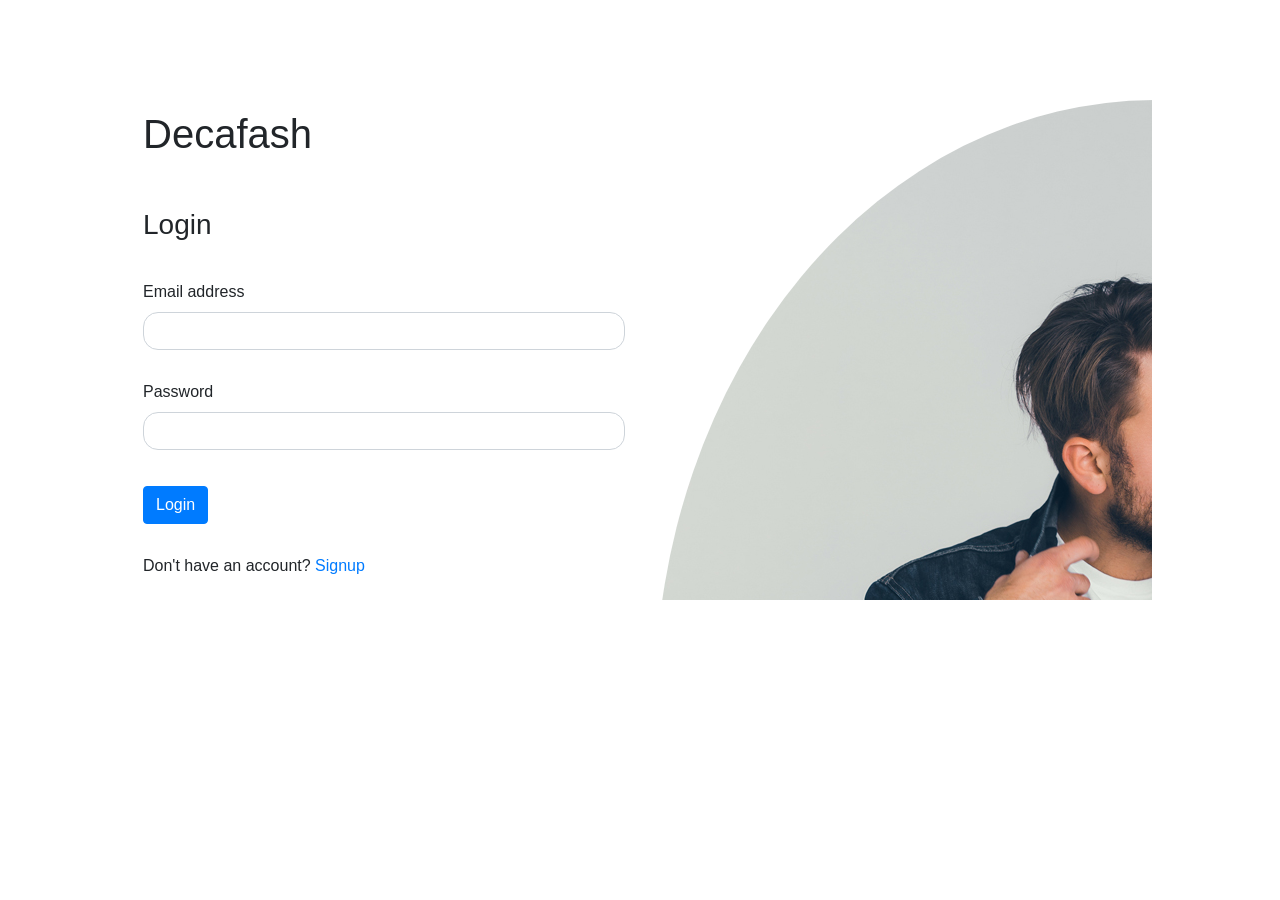
<file: public/index.html>
<!DOCTYPE html>
<html lang="en">

<head>
    <meta charset="UTF-8">
    <meta name="viewport" content="width=device-width, initial-scale=1.0">
    <meta http-equiv="X-UA-Compatible" content="ie=edge">
    <meta name="author" content="Emmanuel">
    <title>Decafash | Login</title>
    <link rel="stylesheet" href="https://stackpath.bootstrapcdn.com/bootstrap/4.3.1/css/bootstrap.min.css"
        integrity="sha384-ggOyR0iXCbMQv3Xipma34MD+dH/1fQ784/j6cY/iJTQUOhcWr7x9JvoRxT2MZw1T" crossorigin="anonymous">
    <link rel="stylesheet" href="assets/css/style.css">
    <link href="https://fonts.googleapis.com/css?family=Gugi|Macondo+Swash+Caps|Stylish" rel="stylesheet">
    <link rel="shortcut icon" href="./assets/img/ico.png" type="image/x-icon">
</head>

<body>
    <!--/////////////////////////////SIGN IN FORM \\\\\\\\\\\\\\\\\\\\\\\\\\\\\\  -->

    <div class="container">
        <div class="row" style="height: 500px; margin-top: 100px">
            <div class="col-md-6">
                <form>
                    <div class="form-group">
                        <h1 style="margin-top: 10px">Decafash</h1>
                        <h3 style="margin-top: 50px">Login</h3>
                        <div class="alert alert-danger not-exist already-data alert-dismissible fade show" style="display: none">
                                <button type="button" class="close" data-dismiss="alert">&times;</button>
                                <strong>Sorry!</strong> Stylist with the account does not exist.
                              </div>
                        <div class="alert alert-danger wrong-password already-data alert-dismissible fade show" style="display: none">
                                <button type="button" class="close" data-dismiss="alert">&times;</button>
                                 Incorrect password.
                              </div>
                        <div class="alert alert-danger empty-data already-data alert-dismissible fade show" style="display: none">
                                <button type="button" class="close" data-dismiss="alert">&times;</button>
                                Fill in the required details.
                              </div>


                        <label for="email" style="margin-top: 30px">Email address</label>
                        <input type="email" style="border-radius: 15px" class="form-control" id="email" required>
                    </div>
                    <div class="form-group" style="margin-top: 30px">
                        <label for="pwd">Password</label>
                        <input type="password" style="border-radius: 15px" class="form-control" id="pwd" required>
                    </div>

                    <!-- <a href="all-design.html" style="margin-top: 20px" class="btn btn-primary">Login</a> -->
                    <button  style="margin-top: 20px" class="btn btn-primary" id="log-in">Login</button>


                    <p style="margin-top: 30px">Don't have an account? <a href="signup.html">Signup</a></p>
                </form>
            </div>
            <div class="col-md-6">
                <div id="right">
                    <!--//////////////////////////SLIDER\\\\\\\\\\\\\\\\\\\\\\\\\ -->
                    <img src="assets/img/slider1.jpg" alt="image of fashion" class="slider rounded-circle">
                    <img src="assets/img/slider2.jpg" alt="image of fashion" class="slider rounded-circle">
                    <img src="assets/img/slider3.jpg" alt="image of fashion" class="slider rounded-circle">
                    <img src="assets/img/slider4.jpg" alt="image of fashion" class="slider rounded-circle">
                    <img src="assets/img/slider5.jpg" alt="image of fashion" class="slider rounded-circle">
                </div>

            </div>
        </div>
    </div>


</body>
<script>
    let slideIndex = 0;

    const homeSlideshow = () => {
        let slides = document.getElementsByClassName('slider');
        for (let i = 0; i < slides.length; i++) {
            slides[i].style.display = 'none';
        }
        slideIndex++;
        if (slideIndex > slides.length) {
            slideIndex = 1
        }
        slides[slideIndex - 1].style.display = 'block';
        setTimeout(homeSlideshow, 5000); // Change image every 5 seconds
    };

    homeSlideshow();
</script>


<script src="./assets/js/jquery.min.js"></script>
<script src="./assets/js/app.js"></script>
<script src="https://stackpath.bootstrapcdn.com/bootstrap/4.3.1/js/bootstrap.min.js"
integrity="sha384-JjSmVgyd0p3pXB1rRibZUAYoIIy6OrQ6VrjIEaFf/nJGzIxFDsf4x0xIM+B07jRM"
crossorigin="anonymous"></script>
</file>
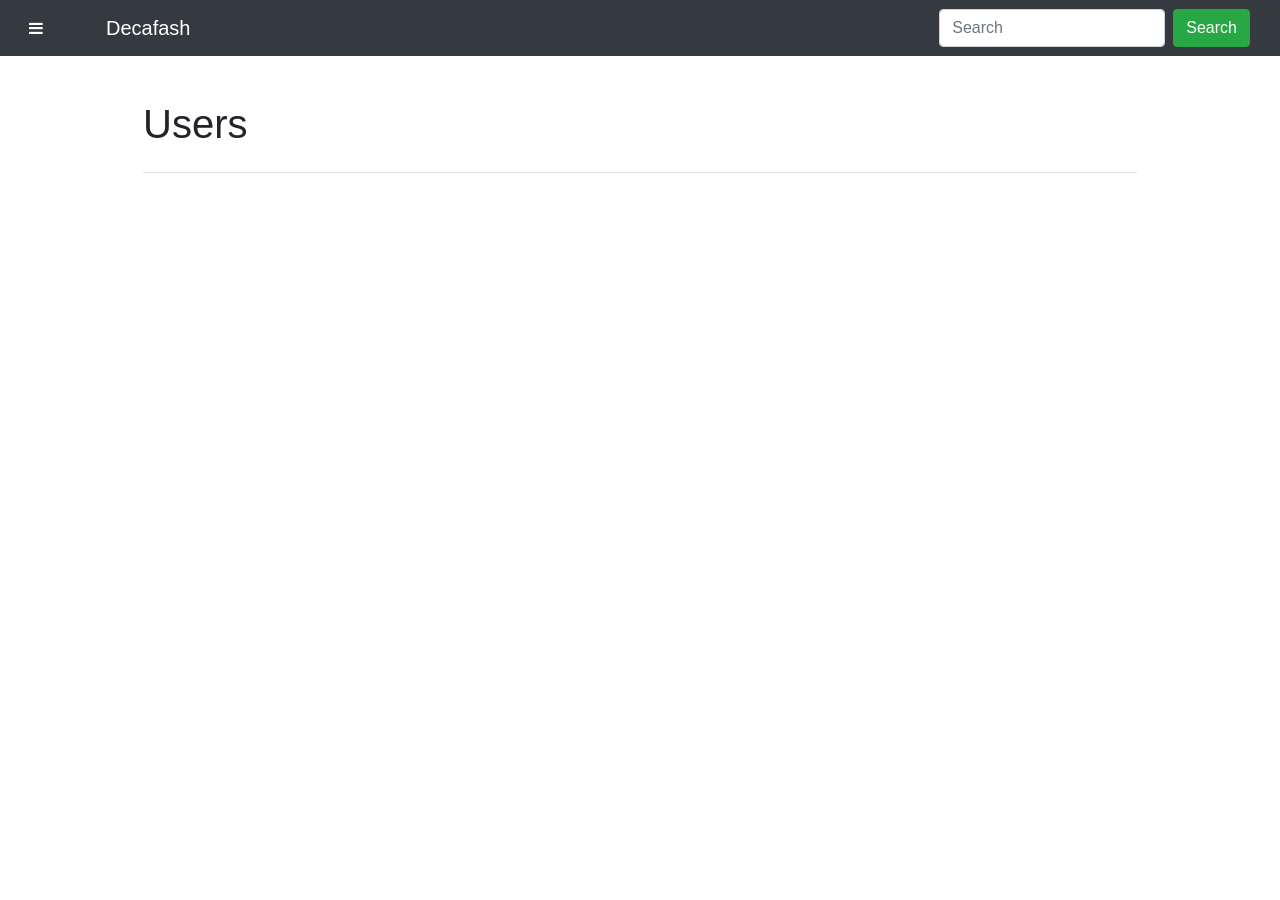
<file: public/admin.html>
<!DOCTYPE html>
<html lang="en">


<head>
    <meta charset="UTF-8">
    <meta name="viewport" content="width=device-width, initial-scale=1.0">
    <meta http-equiv="X-UA-Compatible" content="ie=edge">
    <meta name="author" content="Emmanuel">
    <title>Decafash | Admin</title>
    <link rel="stylesheet" href="https://cdnjs.cloudflare.com/ajax/libs/font-awesome/4.7.0/css/font-awesome.min.css">
    <link rel="stylesheet" href="https://stackpath.bootstrapcdn.com/bootstrap/4.3.1/css/bootstrap.min.css"
        integrity="sha384-ggOyR0iXCbMQv3Xipma34MD+dH/1fQ784/j6cY/iJTQUOhcWr7x9JvoRxT2MZw1T" crossorigin="anonymous">
    <link rel="stylesheet" href="assets/css/style.css">
    <link href="https://fonts.googleapis.com/css?family=Gugi|Macondo+Swash+Caps|Stylish" rel="stylesheet">
    <link rel="shortcut icon" href="./assets/img/ico.png" type="image/x-icon">
</head>

<body>
    <!-- Navbar -->
    <nav class="navbar navbar-expand-sm bg-dark navbar-dark fixed-top">
        <i onclick="openNav()" class="btn btn-dark fa fa-bars"></i>
        <a class="navbar-brand " style="margin-left: 50px" href="#">Decafash</a>
        <form class="form-inline " style="position: absolute; right: 0; margin-right: 30px">
            <input class="form-control mr-sm-2" type="text" placeholder="Search">
            <button class="btn btn-success" type="submit">Search</button>
        </form>

    </nav>

    <div id="mySidenav" class="sidenav" style="margin-top: 50px">
        <a href="javascript:void(0)" class="closebtn" onclick="closeNav()">&times;</a>
        <a href="designs.html">Designs</a>
        <a href="admin.html">Users</a>
        <a href="#" class="logout">Logout</a>
    </div>

    <div class="container" style="margin-top: 100px">
        <div class="row">

            <div class="col-md-6">
                <h1>Users</h1>
            </div>
        </div>

        <hr style="margin-bottom: 30px">

        <div class="row users">
            <!-- <div class="col-md-6">
                <h1>Users</h1>
            </div> -->
           

        </div>



    </div>



    <script src="./assets/js/jquery.min.js"></script>
    <script src="./assets/js/app.js"></script>
    <script src="https://stackpath.bootstrapcdn.com/bootstrap/4.3.1/js/bootstrap.min.js"
        integrity="sha384-JjSmVgyd0p3pXB1rRibZUAYoIIy6OrQ6VrjIEaFf/nJGzIxFDsf4x0xIM+B07jRM" crossorigin="anonymous">
    </script>
</body>

<script>
    function openNav() {
        document.getElementById("mySidenav").style.width = "250px";
        document.getElementById("main").style.marginLeft = "250px";
        document.body.style.backgroundColor = "rgba(0,0,0,0.4)";
    }

    /* Set the width of the side navigation to 0 and the left margin of the page content to 0, and the background color of body to white */
    function closeNav() {
        document.getElementById("mySidenav").style.width = "0";
        document.getElementById("main").style.marginLeft = "0";
        document.body.style.backgroundColor = "white";
    }
</script>


</html>
</file>
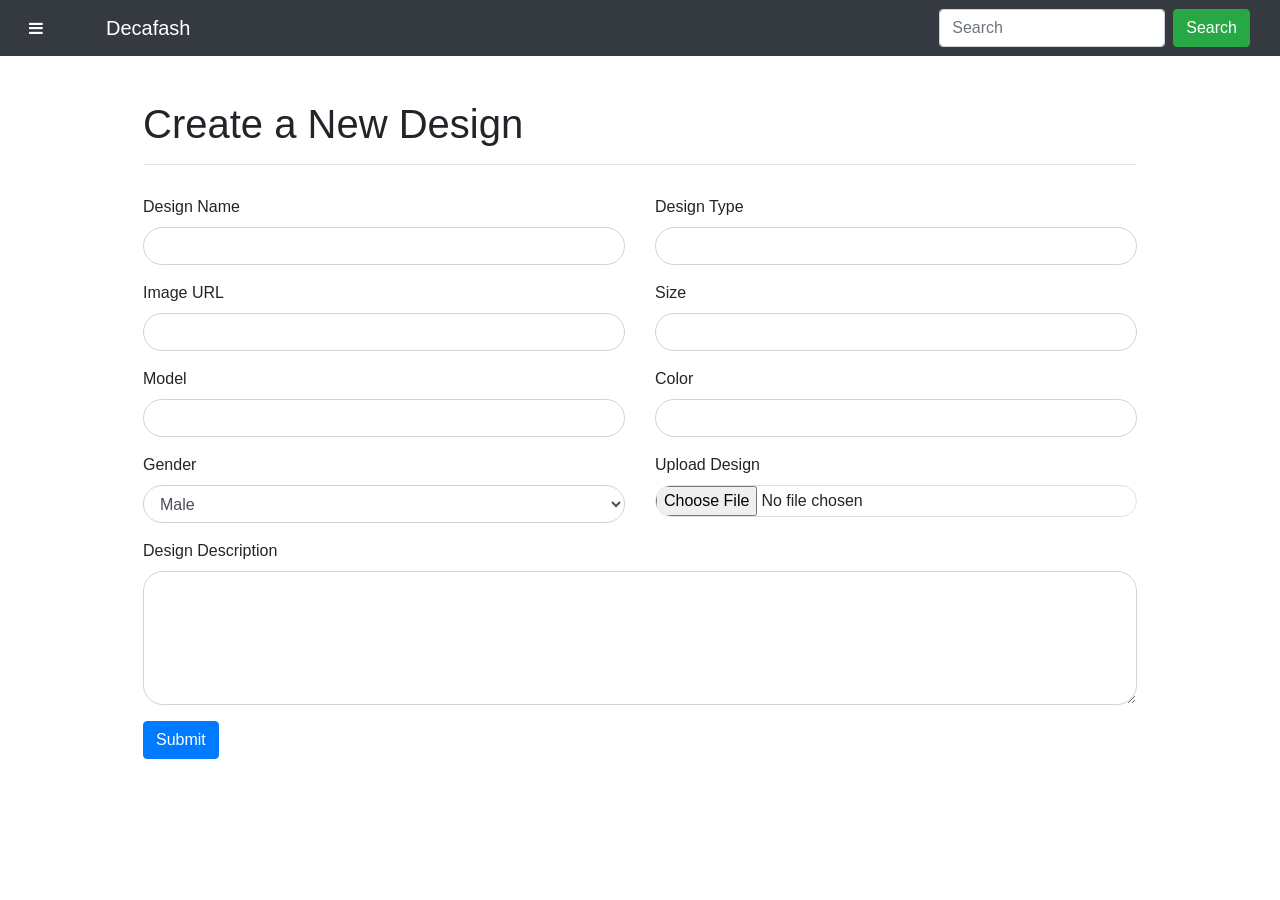
<file: public/new-design.html>
<!DOCTYPE html>
<html lang="en">


<head>
  <meta charset="UTF-8">
  <meta name="viewport" content="width=device-width, initial-scale=1.0">
  <meta http-equiv="X-UA-Compatible" content="ie=edge">
  <meta name="author" content="Emmanuel">
  <title>Decafash | New Design</title>
  <link rel="stylesheet" href="https://cdnjs.cloudflare.com/ajax/libs/font-awesome/4.7.0/css/font-awesome.min.css">
  <link rel="stylesheet" href="https://stackpath.bootstrapcdn.com/bootstrap/4.3.1/css/bootstrap.min.css"
    integrity="sha384-ggOyR0iXCbMQv3Xipma34MD+dH/1fQ784/j6cY/iJTQUOhcWr7x9JvoRxT2MZw1T" crossorigin="anonymous">
  <link rel="stylesheet" href="assets/css/style.css">
  <link href="https://fonts.googleapis.com/css?family=Gugi|Macondo+Swash+Caps|Stylish" rel="stylesheet">
  <link rel="shortcut icon" href="./assets/img/ico.png" type="image/x-icon">
</head>

<body>
  <nav class="navbar navbar-expand-sm bg-dark navbar-dark fixed-top">
    <i onclick="openNav()" class="btn btn-dark fa fa-bars"></i>
    <a class="navbar-brand " style="margin-left: 50px" href="#">Decafash</a>
    <form class="form-inline " style="position: absolute; right: 0; margin-right: 30px">
      <input class="form-control mr-sm-2" type="text" placeholder="Search">
      <button class="btn btn-success" type="submit">Search</button>
    </form>

  </nav>

  <div id="mySidenav" class="sidenav" style="margin-top: 50px">
    <a href="javascript:void(0)" class="closebtn" onclick="closeNav()">&times;</a>
    <a href="home.html">Home</a>
    <a href="my-designs.html">My Designs</a>
    <a href="bookmark.html">Bookmarks</a>
    <a href="#" class="logout">Logout</a>
  </div>

  <!-- new design form -->
  <div class="container" style="margin-top: 100px">
    <h1>Create a New Design</h1>
    <hr style="margin-bottom: 30px">
    <div class="row">
      <div class="col-md-6">
        <div class="alert alert-success add-design already-data alert-dismissible fade show" style="display: none">
          <button type="button" class="close" data-dismiss="alert">&times;</button>
          Design added successfully!
        </div>
      </div>
    </div>
    <form id="new-form">
      <div class="row">
        <div class="col-md-6">
          <div class="alert alert-danger empty-data already-data alert-dismissible fade show" style="display: none">
            <button type="button" class="close" data-dismiss="alert">&times;</button>
            Fill in the required details.
          </div>
          <div class="form-group">
            <label for="designName">Design Name</label>
            <input type="text" style="border-radius: 20px" class="form-control" id="designName">
          </div>
          <div class="form-group">
            <label for="imgUrl">Image URL</label>
            <input type="text" style="border-radius: 20px" class="form-control" id="imgUrl">
          </div>
          <div class="form-group">
            <label for="model">Model</label>
            <input type="text" style="border-radius: 20px" class="form-control" id="model">
          </div>
          <div class="form-group">
            <label for="gender">Gender</label>
            <select class="form-control" id="gender" style="border-radius: 20px">
              <option>Male</option>
              <option>Female</option>
              <option>Others</option>

            </select>
          </div>
        </div>

        <div class="col-md-6">
          <div class="form-group">
            <label for="designType">Design Type</label>
            <input type="text" style="border-radius: 20px" class="form-control" id="designType">
          </div>
          <div class="form-group">
            <label for="size">Size</label>
            <input type="text" style="border-radius: 20px" class="form-control" id="size">
          </div>
          <div class="form-group">
            <label for="color">Color</label>
            <input type="text" style="border-radius: 20px" class="form-control" id="color">
          </div>
          <div class="form-group">
            <label for="email">Upload Design</label>

            <input type="file" id="picture-picker" accept="image/*" value="" style="border-radius: 20px"
              class="form-control-file border">
          </div>
        </div>

        <div class="col-md-12">
          <div class="form-group">
            <label for="description">Design Description</label>
            <textarea class="form-control" rows="5" id="description" style="border-radius: 20px"></textarea>
          </div>
        </div>

      </div>
      <button type="submit" class="btn btn-primary submit-design" style="margin-bottom: 40px">Submit</button>
  </div>








  </form>
  </div>
  <script src="./assets/js/jquery.min.js"></script>
  <script src="./assets/js/app.js"></script>
  <script src="https://stackpath.bootstrapcdn.com/bootstrap/4.3.1/js/bootstrap.min.js"
    integrity="sha384-JjSmVgyd0p3pXB1rRibZUAYoIIy6OrQ6VrjIEaFf/nJGzIxFDsf4x0xIM+B07jRM" crossorigin="anonymous">
  </script>
</body>

<script>
  function openNav() {
    document.getElementById("mySidenav").style.width = "250px";
    document.getElementById("main").style.marginLeft = "250px";
    document.body.style.backgroundColor = "rgba(0,0,0,0.4)";
  }

  /* Set the width of the side navigation to 0 and the left margin of the page content to 0, and the background color of body to white */
  function closeNav() {
    document.getElementById("mySidenav").style.width = "0";
    document.getElementById("main").style.marginLeft = "0";
    document.body.style.backgroundColor = "white";
  }
</script>


</html>
</file>
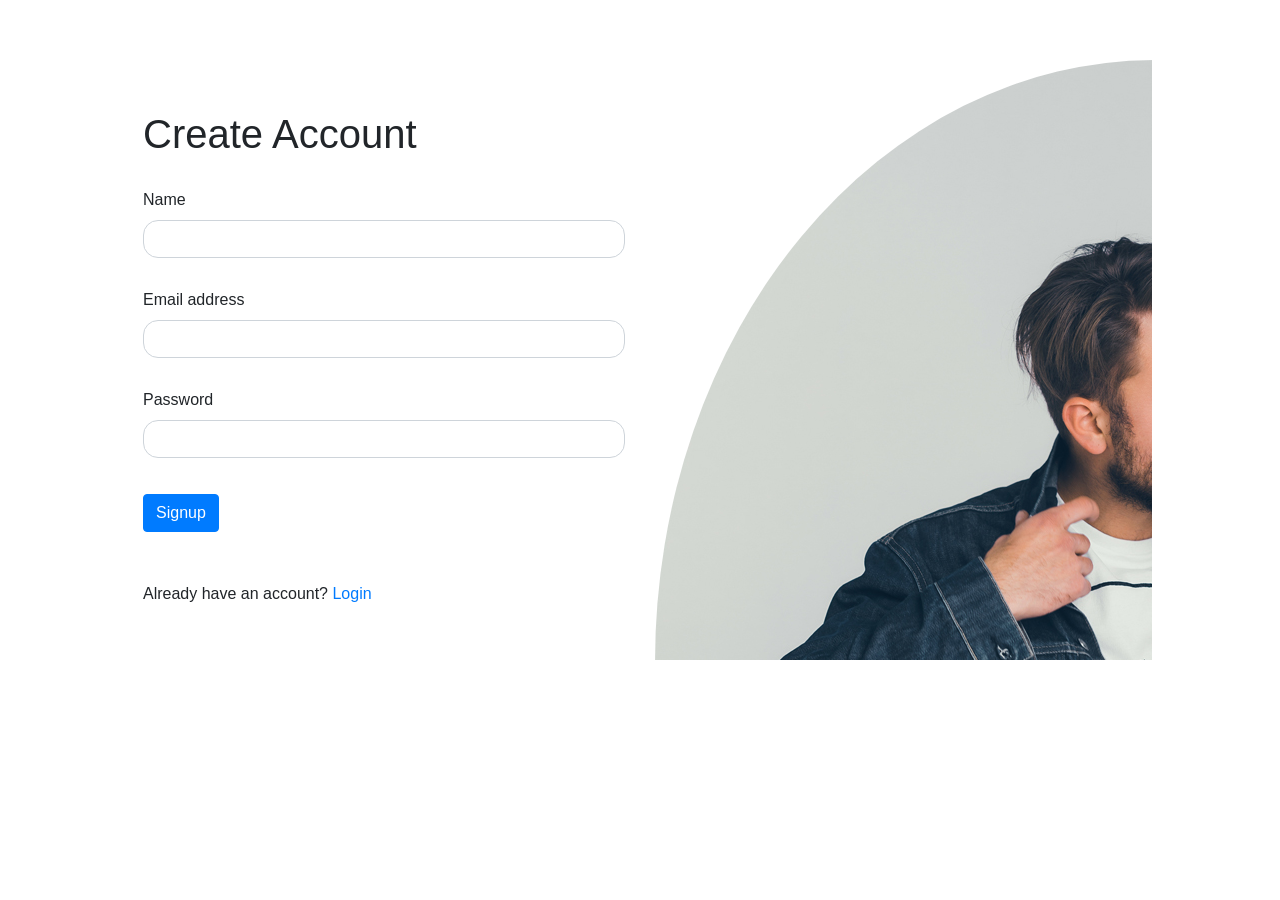
<file: public/signup.html>
<!DOCTYPE html>
<html lang="en">

<head>
    <meta charset="UTF-8">
    <meta name="viewport" content="width=device-width, initial-scale=1.0">
    <meta http-equiv="X-UA-Compatible" content="ie=edge">
    <meta name="author" content="Emmanuel">
    <title>Decafash | Sign Up</title>
    <link rel="stylesheet" href="https://stackpath.bootstrapcdn.com/bootstrap/4.3.1/css/bootstrap.min.css"
        integrity="sha384-ggOyR0iXCbMQv3Xipma34MD+dH/1fQ784/j6cY/iJTQUOhcWr7x9JvoRxT2MZw1T" crossorigin="anonymous">
    <link rel="stylesheet" href="assets/css/style.css">
    <link href="https://fonts.googleapis.com/css?family=Gugi|Macondo+Swash+Caps|Stylish" rel="stylesheet">
    <link rel="shortcut icon" href="./assets/img/ico.png" type="image/x-icon">
    
</head>

<body>
    <!--/////////////////////////////SIGN IN FORM \\\\\\\\\\\\\\\\\\\\\\\\\\\\\\  -->

    <div class="container">
        <div class="row" style="height: 600px; margin-top: 60px">
            <div class="col-md-6">
                <form>

                    <h1 style="margin-top: 50px">Create Account</h1>

                    <div class="alert empty-data alert-danger alert-dismissible fade show" style="display: none">
                            <button type="button" class="close" data-dismiss="alert">&times;</button>
                            Fill in the required details
                          </div>

                    <div class="alert alert-danger already-data alert-dismissible fade show" style="display: none">
                            <button type="button" class="close" data-dismiss="alert">&times;</button>
                            <strong>Sorry!</strong> Stylist with the account already exist.
                          </div>
                    <div class="form-group" style="margin-top: 30px">
                        <label for="name">Name</label>
                        <input type="name" style="border-radius: 15px" class="form-control" id="name" required>
                    </div>
                    <div class="form-group" style="margin-top: 30px">
                        <label for="email">Email address</label>
                        <input type="email" style="border-radius: 15px" class="form-control" id="email" required>
                    </div>

                    <div class="form-group" style="margin-top: 30px">
                        <label for="pwd">Password</label>
                        <input type="password" style="border-radius: 15px" class="form-control" id="pwd" required>
                    </div>

                    <button  style="margin-top: 20px" class="btn btn-primary" id="sign-up">Signup</button>
                    <p style="margin-top: 50px">Already have an account? <a href="login.html">Login</a></p>
                </form>
            </div>
            <div class="col-md-6">
                <div id="right">
                    <!--//////////////////////////SLIDER\\\\\\\\\\\\\\\\\\\\\\\\\ -->
                    <img src="assets/img/slider1.jpg" alt="image of fashion" class="slider rounded-circle">
                    <img src="assets/img/slider2.jpg" alt="image of fashion" class="slider rounded-circle">
                    <img src="assets/img/slider3.jpg" alt="image of fashion" class="slider rounded-circle">
                    <img src="assets/img/slider4.jpg" alt="image of fashion" class="slider rounded-circle">
                    <img src="assets/img/slider5.jpg" alt="image of fashion" class="slider rounded-circle">
                </div>

            </div>
        </div>
    </div>

</body>
<script>
    let slideIndex = 0;

    const homeSlideshow = () => {
        let slides = document.getElementsByClassName('slider');
        for (let i = 0; i < slides.length; i++) {
            slides[i].style.display = 'none';
        }
        slideIndex++;
        if (slideIndex > slides.length) {
            slideIndex = 1
        }
        slides[slideIndex - 1].style.display = 'block';
        setTimeout(homeSlideshow, 5000); // Change image every 5 seconds
    };

    homeSlideshow();
</script>


<script src="./assets/js/jquery.min.js"></script>
<script src="./assets/js/app.js"></script>
<script src="https://stackpath.bootstrapcdn.com/bootstrap/4.3.1/js/bootstrap.min.js"
integrity="sha384-JjSmVgyd0p3pXB1rRibZUAYoIIy6OrQ6VrjIEaFf/nJGzIxFDsf4x0xIM+B07jRM"
crossorigin="anonymous"></script>
</file>
<file: public/assets/css/style.css>
:root {
    --gugi: 'Gugi', cursive;
    --swash: 'Macondo Swash Caps', cursive;
    --stylish: 'Stylish', sans-serif;



    --black: #181818;
    --orange: #e8491d;
    --white: #f2f2f2;
    --grey: #cccccc;
    --overlay: rgba(0, 0, 0, 0, 0.7);

}

body {
    font: cursive;
    padding: 0;
    margin: 0;
    /* background-color: rgba(0, 0, 0, 0.89); */

   
}


#newsletter {
    background-color: #f4f4f4;

}

/* Global */
/* #outer{
    height: 100%;
    width: 100%;
    margin: 0;
} */

.container {
    width: 80%;
    margin: auto;
    overflow: hidden;
}

ul {
    margin: 0;
    padding: 0;
}

#overlay {
    height: 10;
    top: 0;
    height: 100vh;
    width: 100%;
    z-index: 1;
    background-color: rgba(0, 0, 0, 0.9)
}



.button-1 {
    text-shadow: -1px -1px 1px rgb(102, 36, 12),
        0px 4px 1px rgba(0, 0, 0, 0.5),
        4px 4px 5px rgba(0, 0, 0, 0.7),
        0px 0px 7px rgba(0, 0, 0, 0.4);
    font-weight: bolder;
    height: 50px;
    background: #e8491d;
    border: 0;
    padding-left: 20px;
    padding-right: 20px;
    color: #e8491d;
    border-radius: 3px;
    width: 200px;
    margin-top: 40px;
    display: inline-block;
    padding: 10px 14px;
    /* color: #FFF; */
    border: 1px solid #FFF;
    text-decoration: none;
    font-size: 16px;
    line-height: 120%;
    background-color: rgba(255, 255, 255, 0.2);
    -webkit-border-radius: 4px;
    -moz-border-radius: 4px;
    border-radius: 4px;
    -webkit-transition: background-color 300ms ease;
    -moz-transition: background-color 300ms ease;
    transition: background-color 300ms ease;
    cursor: pointer;
}

.button-1:hover {
    background-color: rgba(255, 255, 255, 0.3);
    color: #FFF;
}


/* Header */
header {
    background-color: rgba(0, 0, 0, 0.8);
    color: #ffffff;
    padding-top: 20px;
    padding-bottom: 20px;
    height: 40px;
    min-height: 40px;
    width: 100%;
    box-shadow: 0 10px 20px 0 rgba(0, 0, 0, 0.2);
    position: sticky;
    top: 0;
    z-index: 9999;
    /* border-bottom: grey solid 0.1px */

}

header .logo {
    width: 80px;
    height: inherit;
    float: left
}

header a {
    color: #ffffff;
    font-size: 15px;
    text-decoration: none;
    /* font-weight: bold; */
}

header li {
    
    display: inline;
    padding: 0 20px 0 20px
}

header #branding {
    opacity: 0.9;
    float: left;
    display: grid;
    grid-template-columns: 20% 80%;
    grid-template-rows: auto;
}

#branding img {
    height: 40px;
    width: 50px;

}

header #branding h1 {
    margin: 0;
    text-transform: lowercase;
    text-shadow: -1px -1px 1px rgb(102, 36, 12),
        0px 4px 1px rgba(0, 0, 0, 0.5),
        4px 4px 5px rgba(0, 0, 0, 0.7),
        0px 0px 7px rgba(0, 0, 0, 0.4);
}

header nav {
    float: right;
    margin-top: 10px;
}

.highlight,
header .current a {
    color: #e8491d;
    font-weight: bold;
}

header a:hover {
    color: #e8491d;
    /* font-weight: bold; */
    border-bottom: solid;
    border-bottom-color: #ffffff;
    padding-bottom: 5px;

}

header #login-button {
    background: rgba(255, 140, 0, 0.9);
    box-shadow: 0 10px 20px 0 rgba(0, 0, 0, 0.2);
}

#showcase {

    background: url('../img/bg.png') no-repeat center;
    /* background-image: url('../img/bentley_home.png'); */
    text-align: center;
    color: #ffffff;
    background-size: cover;
    background-attachment: fixed;
    background-position: center;
    background-repeat: no-repeat;
    background-size: cover;
    /* position: relative; */
    height: 10;
    top: 0;
    height: 100vh;
    width: 100%;
    /* padding-bottom: 40px; */

    /* overlay effect */

}

#showcase h1 {
    margin-top: 30vh;
    font-size: 55px;
    margin-bottom: 10px;
    border-bottom: #e8491d 3px solid;
}






.jumbotron {
    padding: 40px 0;
    text-shadow: -1px -1px 1px rgb(8, 8, 8),
        0px 4px 1px rgba(0, 0, 0, 0.5),
        4px 4px 5px rgba(0, 0, 0, 0.7),
        0px 0px 7px rgba(0, 0, 0, 0.4);
}

#showcase p {
    font-size: 20px;
}


/* newsletter */
#newsletter {
    padding: 15px;
    color: #ffffff;
    background-color: rgba(0, 0, 0, 0.9);
}

#newsletter h1 {
    float: left
}

#newsletter form {
    float: right;
    margin-top: 15px;
}

#newsletter input[type="email"] {
    padding: 4px;
    height: 25px;
    width: 250px;
}

button .button {
    /* height: 38px; */
    background: #e8491d;
    border: 0;
    padding-left: 20px;
    padding-right: 20px;
    color: white;
}

/* boxes */

#boxes .box {
    float: left;
    width: 30%;
    padding: 10px;
    text-align: center;
    font-family: 'Trebuchet MS', 'Lucida Sans Unicode', 'Lucida Grande', 'Lucida Sans', Arial, sans-serif;
    padding: 10px 10px;
    margin-top: 10vh;
    margin-bottom: 15vh;


}

#boxes .box img {
    width: 90px;
}

footer {
    padding: 20px;
    margin-top: 20px;
    color: #ffffff;
    text-align: center;
    background-color: rgba(0, 0, 0, 0.89);
    font-family: 'Courier New', Courier, monospace;
    font-size: 10px;
}

#boxes h2 {
    text-align: center;
    margin-top: 5%;
    margin-bottom: 5%;
    font-family: 'Trebuchet MS', 'Lucida Sans Unicode', 'Lucida Grande', 'Lucida Sans', Arial, sans-serif
}


@media(max-width:768px) {

    header a:hover {
        color: #cccccc;
        font-weight: bold;
        border-bottom: solid;
        border-bottom-color: #e8491d;
        padding-bottom: 0px;

    }


    header #branding,
    header nav,
    header nav li,
    #newsletter h1,
    #newsletter form,
    #boxes .box,
    article #main-col {
        float: none;
        text-align: center;
        width: 100%;
    }

    header {
        padding-bottom: 10px;
        position: relative;
        height: 75px;
    }

    header li {
        font-weight: bold;
        text-shadow: -1px -1px 1px rgb(8, 8, 8)
    }

    #showcase {
        min-height: 30em;
    }

    #showcase h1 {
        margin-top: 100px;
        font-size: 35px;
    }

    #newsletter {
        padding: 50px;
        margin: auto;
    }

    #newsletter button {
        display: block;
        width: 100%;
    }

    #newsletter form input[type="email"] {
        width: 100%;
        border-radius: 3px;
        margin-bottom: 10px;
        margin-top: 20px;
    }

    header .logo {
        display: none;
    }

    header #branding {
        display: inline;
    }

}

.sidenav {
    height: 100%; /* 100% Full-height */
    width: 0; /* 0 width - change this with JavaScript */
    position: fixed; /* Stay in place */
    z-index: 1; /* Stay on top */
    top: 0; /* Stay at the top */
    left: 0;
    background-color: #111; /* Black*/
    overflow-x: hidden; /* Disable horizontal scroll */
    padding-top: 60px; /* Place content 60px from the top */
    transition: 0.5s; /* 0.5 second transition effect to slide in the sidenav */
  }
  
  /* The navigation menu links */
  .sidenav a {
    padding: 8px 8px 8px 32px;
    text-decoration: none;
    font-size: 25px;
    color: #818181;
    display: block;
    transition: 0.3s;
  }
  
  /* When you mouse over the navigation links, change their color */
  .sidenav a:hover {
    color: #f1f1f1;
  }
 

  
  /* Position and style the close button (top right corner) */
  .sidenav .closebtn {
    position: absolute;
    top: 0;
    right: 25px;
    font-size: 36px;
    margin-left: 50px;
  }
  
  /* Style page content - use this if you want to push the page content to the right when you open the side navigation */
  #main {
    transition: margin-left .5s;
    padding: 20px;
  }
  
  .card{
    position: relative;
}
  .fa-heart-o{
      margin: 10px;
    position: absolute;
    top: 0;
    right: 0;
    font-size: 30px;
}
.fa-heart{
    margin: 10px;
  position: absolute;
  top: 0;
  right: 0;
  font-size: 30px;
}
.center {
    margin: auto;
    padding: 10px;
  }
  
  /* On smaller screens, where height is less than 450px, change the style of the sidenav (less padding and a smaller font size) */
  @media screen and (max-height: 450px) {
    .sidenav {padding-top: 15px;}
    .sidenav a {font-size: 18px;}
  }
</file>
